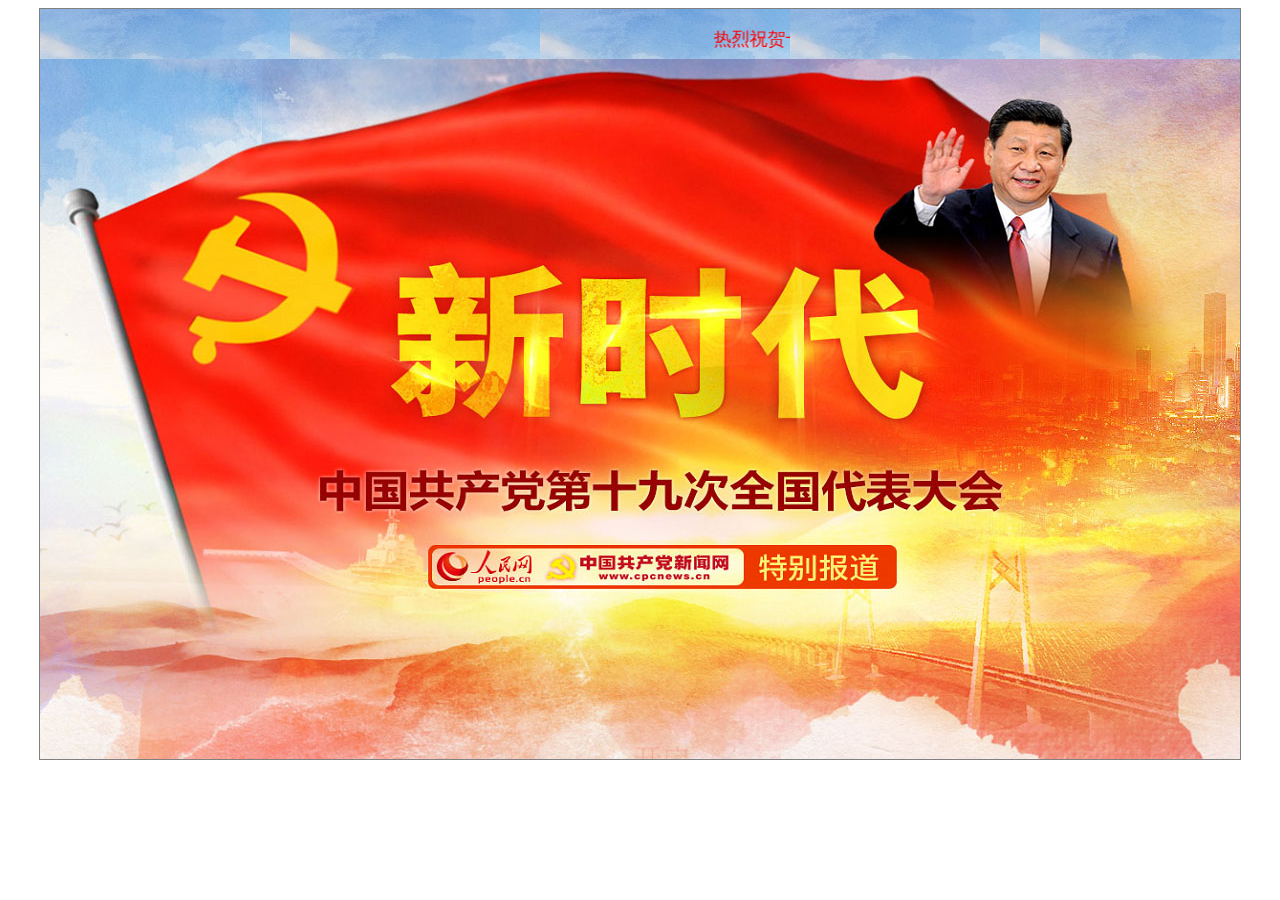
<file: index.html>
<!doctype html>
<html lang="en">
 <head>
  <meta charset="UTF-8">
  <meta name="Generator" content="EditPlus®">
  <meta name="Author" content="">
  <meta name="Keywords" content="">
  <meta name="Description" content="">
  <title>index</title>
  <style>
   #first {
   width:1200px;
   height:750px;
   margin:auto;
   border:1px solid grey;
   background:url(./img/font.jpg);
   }
   #a {
   width:300px;
   height:50px;
   margin:auto;
   }
   #a p {
   font-size:large;
   color:red;
   }
   #b {
   width:1200px;
   height:700px;
   }
  </style>
 </head>
 <body>
  <div id="first">
   <div id="a"><marquee direction="left" behavior="scroll" scrollamount="10"><p>热烈祝贺十九大完美召开.点击图片浏览更多信息</p></marquee></div>
   <div id="b"><a href="./pages/Map.html" target="_black" style="text-decoration:none"><img src="img/first.jpg"></a></div>
  </div>
 </body>
</html>
</file>
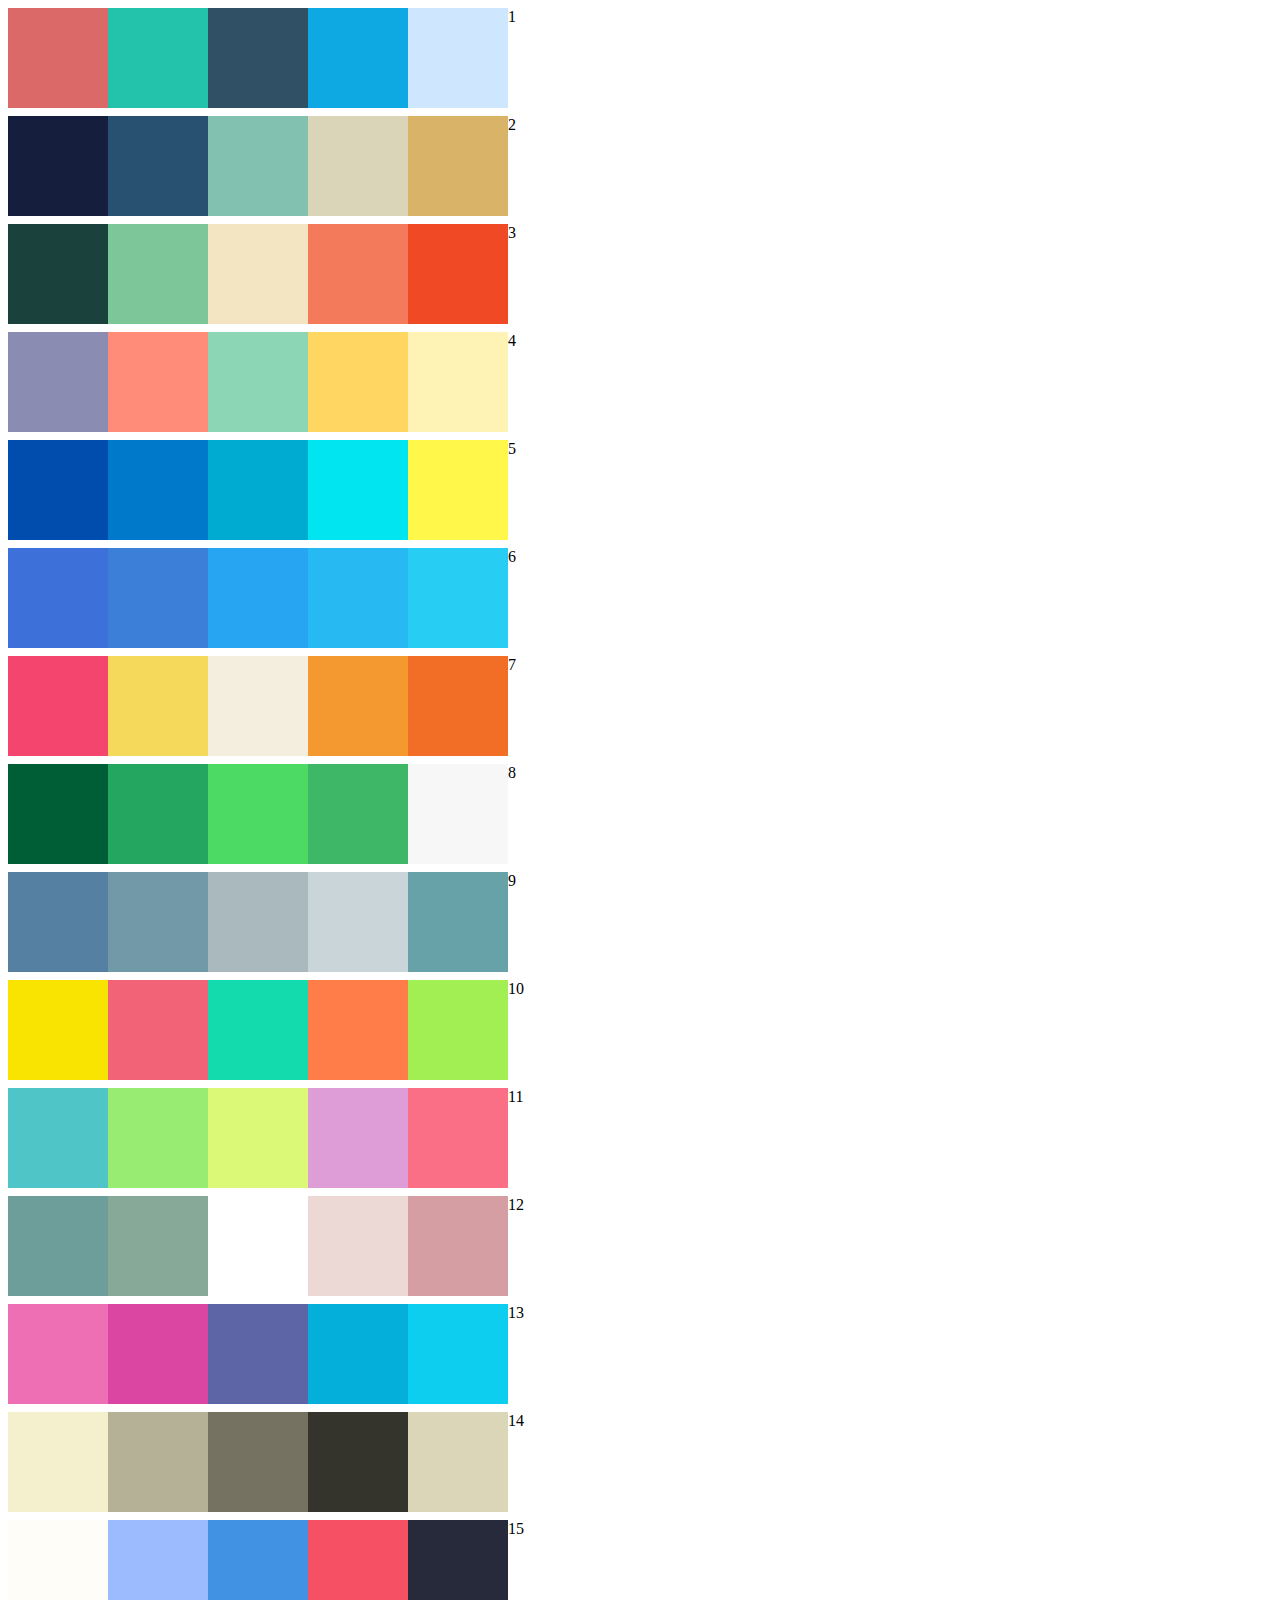
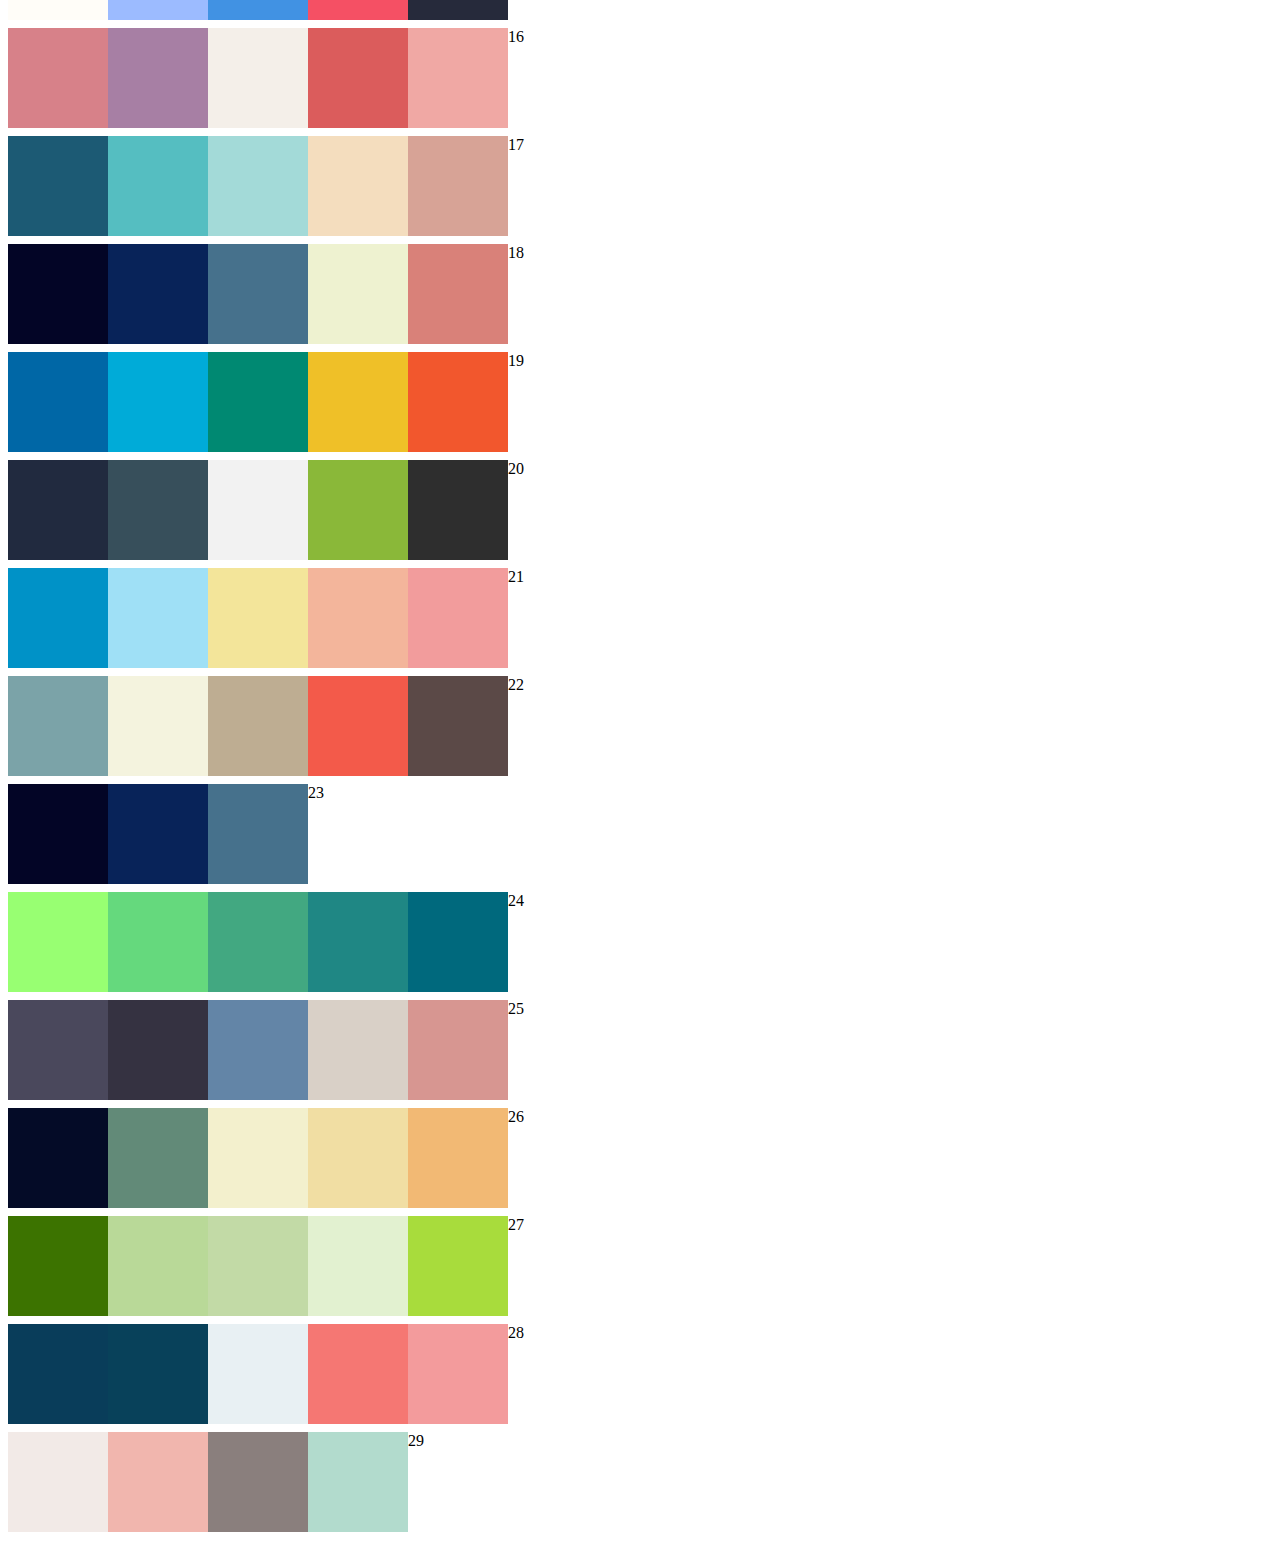
<file: color.html>
<!doctype html>
<html>
 <head>
  <meta charset="UTF-8">
  <title>test</title>
  <style>
  .a {
    width: 100px;
    height: 100px;
    float: left;
  }
  </style>
 </head>
 <body>
  <div class="a" style="background: #db6968"></div>
  <div class="a" style="background: #22c3aa"></div>
  <div class="a" style="background: #305066"></div>
  <div class="a" style="background: #0ea8e3"></div>
  <div class="a" style="background: #cfe6ff"></div>
  <div>1<br><br><br><br><br><br></div>
  <div class="a" style="background: #161e3e"></div>
  <div class="a" style="background: #285171"></div>
  <div class="a" style="background: #82c0af"></div>
  <div class="a" style="background: #dad4b9"></div>
  <div class="a" style="background: #d8b368"></div>
  <div>2<br><br><br><br><br><br></div>
  <div class="a" style="background: #1a413c"></div>
  <div class="a" style="background: #7cc699"></div>
  <div class="a" style="background: #f3e4c2"></div>
  <div class="a" style="background: #f37a5a"></div>
  <div class="a" style="background: #ef4926"></div>
  <div>3<br><br><br><br><br><br></div>
  <div class="a" style="background: #8a8cb2"></div>
  <div class="a" style="background: #ff8c78"></div>
  <div class="a" style="background: #8cd6b5"></div>
  <div class="a" style="background: #ffd661"></div>
  <div class="a" style="background: #fff2b5"></div>
  <div>4<br><br><br><br><br><br></div>
  <div class="a" style="background: #014dae"></div>
  <div class="a" style="background: #0179ca"></div>
  <div class="a" style="background: #00abd2"></div>
  <div class="a" style="background: #01e5f1"></div>
  <div class="a" style="background: #fff749"></div>
  <div>5<br><br><br><br><br><br></div>
  <div class="a" style="background: #3d71d9"></div>
  <div class="a" style="background: #3b7fd9"></div>
  <div class="a" style="background: #27a4f2"></div>
  <div class="a" style="background: #27b9f2"></div>
  <div class="a" style="background: #27cdf2"></div>
  <div>6<br><br><br><br><br><br></div>
  <div class="a" style="background: #f3456d"></div>
  <div class="a" style="background: #f4d95b"></div>
  <div class="a" style="background: #f4eede"></div>
  <div class="a" style="background: #f49930"></div>
  <div class="a" style="background: #f26d26"></div>
  <div>7<br><br><br><br><br><br></div>
  <div class="a" style="background: #005e37"></div>
  <div class="a" style="background: #24a560"></div>
  <div class="a" style="background: #4cd964"></div>
  <div class="a" style="background: #3eb866"></div>
  <div class="a" style="background: #f7f7f7"></div>
  <div>8<br><br><br><br><br><br></div>
  <div class="a" style="background: #5580a1"></div>
  <div class="a" style="background: #7299a7"></div>
  <div class="a" style="background: #aab9be"></div>
  <div class="a" style="background: #cad5d9"></div>
  <div class="a" style="background: #68a2a9"></div>
  <div>9<br><br><br><br><br><br></div>
  <div class="a" style="background: #f8e400"></div>
  <div class="a" style="background: #f26378"></div>
  <div class="a" style="background: #13dbad"></div>
  <div class="a" style="background: #ff7d48"></div>
  <div class="a" style="background: #a2ef54"></div>
  <div>10<br><br><br><br><br><br></div>
  <div class="a" style="background: #4fc5c7"></div>
  <div class="a" style="background: #97ec71"></div>
  <div class="a" style="background: #dbf977"></div>
  <div class="a" style="background: #de9dd6"></div>
  <div class="a" style="background: #fa6e86"></div>
  <div>11<br><br><br><br><br><br></div>
  <div class="a" style="background: #6d9e99"></div>
  <div class="a" style="background: #87a997"></div>
  <div class="a" style="background: #ffffff"></div>
  <div class="a" style="background: #ecd8d4"></div>
  <div class="a" style="background: #d49ea2"></div>
  <div>12<br><br><br><br><br><br></div>
  <div class="a" style="background: #ef6fb5"></div>
  <div class="a" style="background: #db46a3"></div>
  <div class="a" style="background: #5d65a7"></div>
  <div class="a" style="background: #04afda"></div>
  <div class="a" style="background: #0dceee"></div> 
  <div>13<br><br><br><br><br><br></div>
  <div class="a" style="background: #f4efcc"></div>
  <div class="a" style="background: #b4b197"></div>
  <div class="a" style="background: #757261"></div>
  <div class="a" style="background: #35342c"></div>
  <div class="a" style="background: #dbd6b7"></div>
  <div>14<br><br><br><br><br><br></div>
  <div class="a" style="background: #fffdf8"></div>
  <div class="a" style="background: #9cbbff"></div>
  <div class="a" style="background: #4192e3"></div>
  <div class="a" style="background: #f55064"></div>
  <div class="a" style="background: #262a3b"></div>
  <div>15<br><br><br><br><br><br></div>
  <div class="a" style="background: #d78189"></div>
  <div class="a" style="background: #a77fa4"></div>
  <div class="a" style="background: #f4efe9"></div>
  <div class="a" style="background: #db5c5c"></div>
  <div class="a" style="background: #f0a8a4"></div>
  <div>16<br><br><br><br><br><br></div>
  <div class="a" style="background: #1c5a74"></div>
  <div class="a" style="background: #55bec1"></div>
  <div class="a" style="background: #a3dad8"></div>
  <div class="a" style="background: #f4ddbe"></div>
  <div class="a" style="background: #d7a396"></div>
  <div>17<br><br><br><br><br><br></div>
  <div class="a" style="background: #030526"></div>
  <div class="a" style="background: #082359"></div>
  <div class="a" style="background: #46718c"></div>
  <div class="a" style="background: #eef2d0"></div>
  <div class="a" style="background: #d98179"></div>
  <div>18<br><br><br><br><br><br></div>
  <div class="a" style="background: #0067a6"></div>
  <div class="a" style="background: #00abd8"></div>
  <div class="a" style="background: #008972"></div>
  <div class="a" style="background: #efc028"></div>
  <div class="a" style="background: #f2572d"></div>
  <div>19<br><br><br><br><br><br></div>
  <div class="a" style="background: #212a3f"></div>
  <div class="a" style="background: #374f5b"></div>
  <div class="a" style="background: #f2f2f2"></div>
  <div class="a" style="background: #8ab839"></div>
  <div class="a" style="background: #2e2e2e"></div>
  <div>20<br><br><br><br><br><br></div>
  <div class="a" style="background: #0092c7"></div>
  <div class="a" style="background: #9fe0f6"></div>
  <div class="a" style="background: #f3e59a"></div>
  <div class="a" style="background: #f3b59b"></div>
  <div class="a" style="background: #f29c9c"></div>
  <div>21<br><br><br><br><br><br></div>
  <div class="a" style="background: #7ba3a8"></div>
  <div class="a" style="background: #f4f3de"></div>
  <div class="a" style="background: #bead92"></div>
  <div class="a" style="background: #f35a4a"></div>
  <div class="a" style="background: #5b4947"></div>
  <div>22<br><br><br><br><br><br></div>
  <div class="a" style="background: #030526"></div>
  <div class="a" style="background: #082359"></div>
  <div class="a" style="background: #46718c"></div>
  <div>23<br><br><br><br><br><br></div>
  <div class="a" style="background: #98ff72"></div>
  <div class="a" style="background: #65d97d"></div>
  <div class="a" style="background: #42a881"></div>
  <div class="a" style="background: #1f8784"></div>
  <div class="a" style="background: #00697d"></div>
  <div>24<br><br><br><br><br><br></div>
  <div class="a" style="background: #4a485c"></div>
  <div class="a" style="background: #353241"></div>
  <div class="a" style="background: #6385a7"></div>
  <div class="a" style="background: #d9d0c7"></div>
  <div class="a" style="background: #d79691"></div>
  <div>25<br><br><br><br><br><br></div>
  <div class="a" style="background: #040b27"></div>
  <div class="a" style="background: #628a78"></div>
  <div class="a" style="background: #f3f0cd"></div>
  <div class="a" style="background: #f1dea3"></div>
  <div class="a" style="background: #f2b974"></div>
  <div>26<br><br><br><br><br><br></div>
  <div class="a" style="background: #3c7300"></div>
  <div class="a" style="background: #b9d998"></div>
  <div class="a" style="background: #c2daa6"></div>
  <div class="a" style="background: #e2f1d0"></div>
  <div class="a" style="background: #a8dc3c"></div>
  <div>27<br><br><br><br><br><br></div>
  <div class="a" style="background: #093d5a"></div>
  <div class="a" style="background: #08415a"></div>
  <div class="a" style="background: #e8f0f3"></div>
  <div class="a" style="background: #f57773"></div>
  <div class="a" style="background: #f39b9c"></div>
  <div>28<br><br><br><br><br><br></div>
  <div class="a" style="background: #f2eae7"></div>
  <div class="a" style="background: #f1b6ae"></div>
  <div class="a" style="background: #8a7f7d"></div>
  <div class="a" style="background: #b2dbcd"></div>
  <div>29<br><br><br><br><br><br></div>
 </body>
</html>
</file>
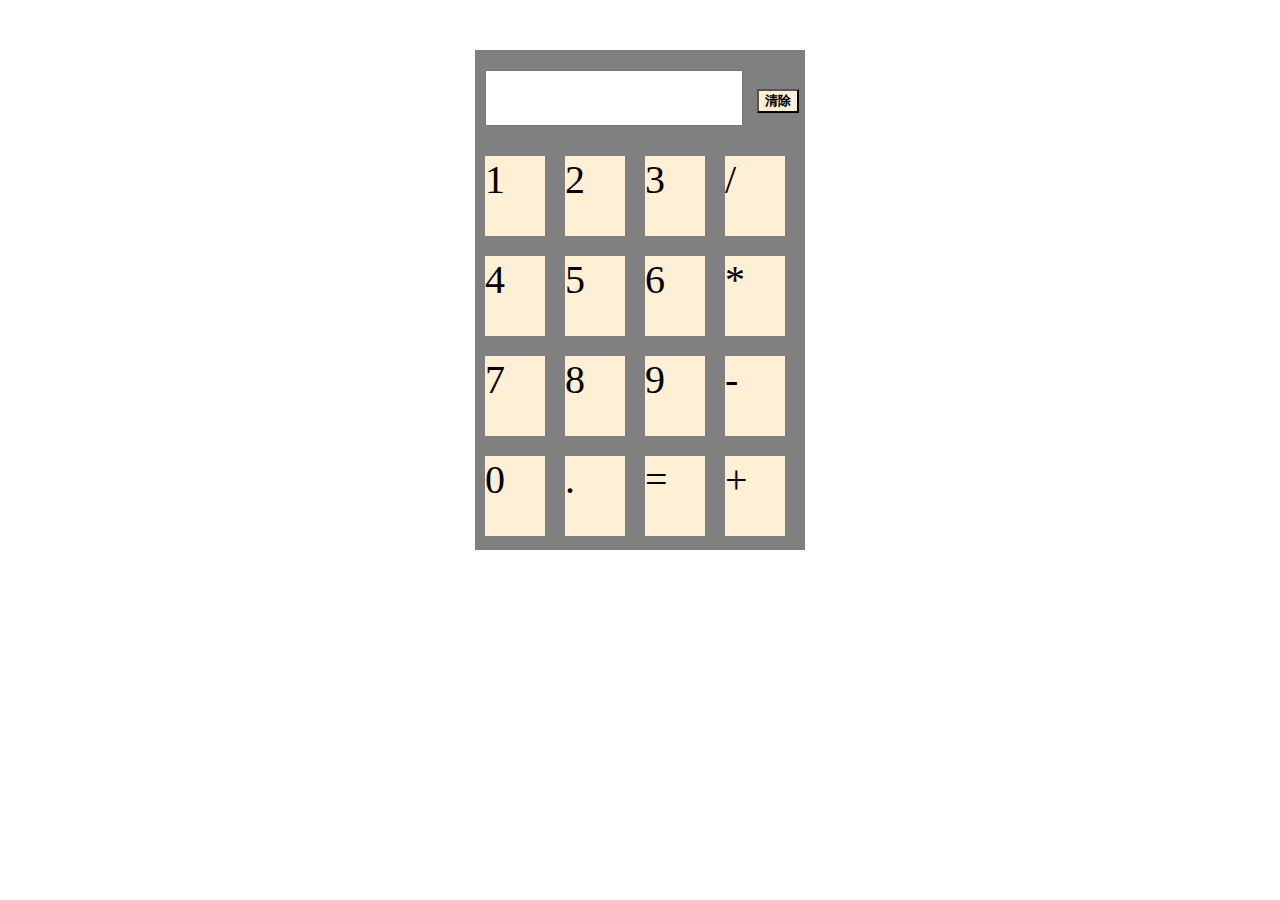
<file: Counter.html>
<!DOCTYPE html>
<html>
	<head>
		<meta charset="utf-8">
		<title>计算器</title>
	</head>
	<style type="text/css">
		#main1 {
			width: 330px;
			height: 500px;
			background: gray;
			margin: auto;
			margin-top: 50px;
		}
		#show {
			width: 250px;
			height: 50px;
			margin: 20px 10px;
			font-size: 20px;
		}
		.btn1 {
			width: 60px;
			height: 80px;
			float: left;
			margin: 10px;
			background: papayawhip;
			font-size: 40px;
		}
		.btn2 {
			width: 60px;
			height: 80px;
			float: left;
			margin: 10px;
			background: papayawhip;
			font-size: 40px;
		}
	</style>
	<script type="text/javascript">
		window.onload=function  () {
			var oMain=document.getElementById('main1');
			var oShow=document.getElementById('show');
			var oClear=document.getElementById('clear');
			var aBtn1=oMain.getElementsByClassName('btn1');
			var aBtn2=oMain.getElementsByClassName('btn2');
			var target=0;
			var num1=null;
			var num2=null;
			
			oClear.onclick=function () {
				oShow.value='';
				target=0;
			}
			
			for (var i=0; i<aBtn1.length; i++) {
				aBtn1[i].onclick=function () {
					if (target==0) {
						oShow.value='';
						oShow.value+=this.innerHTML;
						target=-1;
					} else {
						oShow.value+=this.innerHTML;
					}
				}
			}
			for (var i=0; i<aBtn2.length; i++) {
				aBtn2[i].index=i;
				aBtn2[i].onclick=function () {
					switch (this.index){
						case 0:
						num1=parseFloat(oShow.value);
						oShow.value='';
						target=1;
							break;
						case 1:
						num1=parseFloat(oShow.value);
						oShow.value='';
						target=2;
							break;
						case 2:
						num1=parseFloat(oShow.value);
						oShow.value='';
						target=3;
							break;
						case 3:
						oShow.value+='0';
						if (target==0) {
							target=-1;
						}
							break;
						case 4:
						oShow.value+='.';
						if (target==0) {
							target=-1;
						}
							break;
						case 5:
						num2=parseFloat(oShow.value);
						if (target==1) {
							oShow.value=num1/num2;
							target=0;
						} else if (target==2) {
							oShow.value=num1*num2;
							target=0;
						} else if (target==3) {
							oShow.value=num1-num2;
							target=0;
						} else if (target==4) {
							oShow.value=num1+num2;
							target=0;
						} else {
							alert('BUG');
						}
							break;
						case 6:
						num1=parseFloat(oShow.value);
						oShow.value='';
						target=4;
							break;
						default:
							break;
					}
				}
			}
		}		
	</script>
	<body>
		<div id="main1">
			<input type="text" id="show" value="" />
			<input type="button" id="clear" value="清除" style="background: papayawhip;font-weight: bold;"/>
			<div class="btn1">1</div>
			<div class="btn1">2</div>
			<div class="btn1">3</div>
			<div class="btn2">/</div>
			<div class="btn1">4</div>
			<div class="btn1">5</div>
			<div class="btn1">6</div>
			<div class="btn2">*</div>
			<div class="btn1">7</div>
			<div class="btn1">8</div>
			<div class="btn1">9</div>
			<div class="btn2">-</div>
			<div class="btn2">0</div>
			<div class="btn2">.</div>
			<div class="btn2">=</div>
			<div class="btn2">+</div>
		</div>
	</body>
</html>
</file>
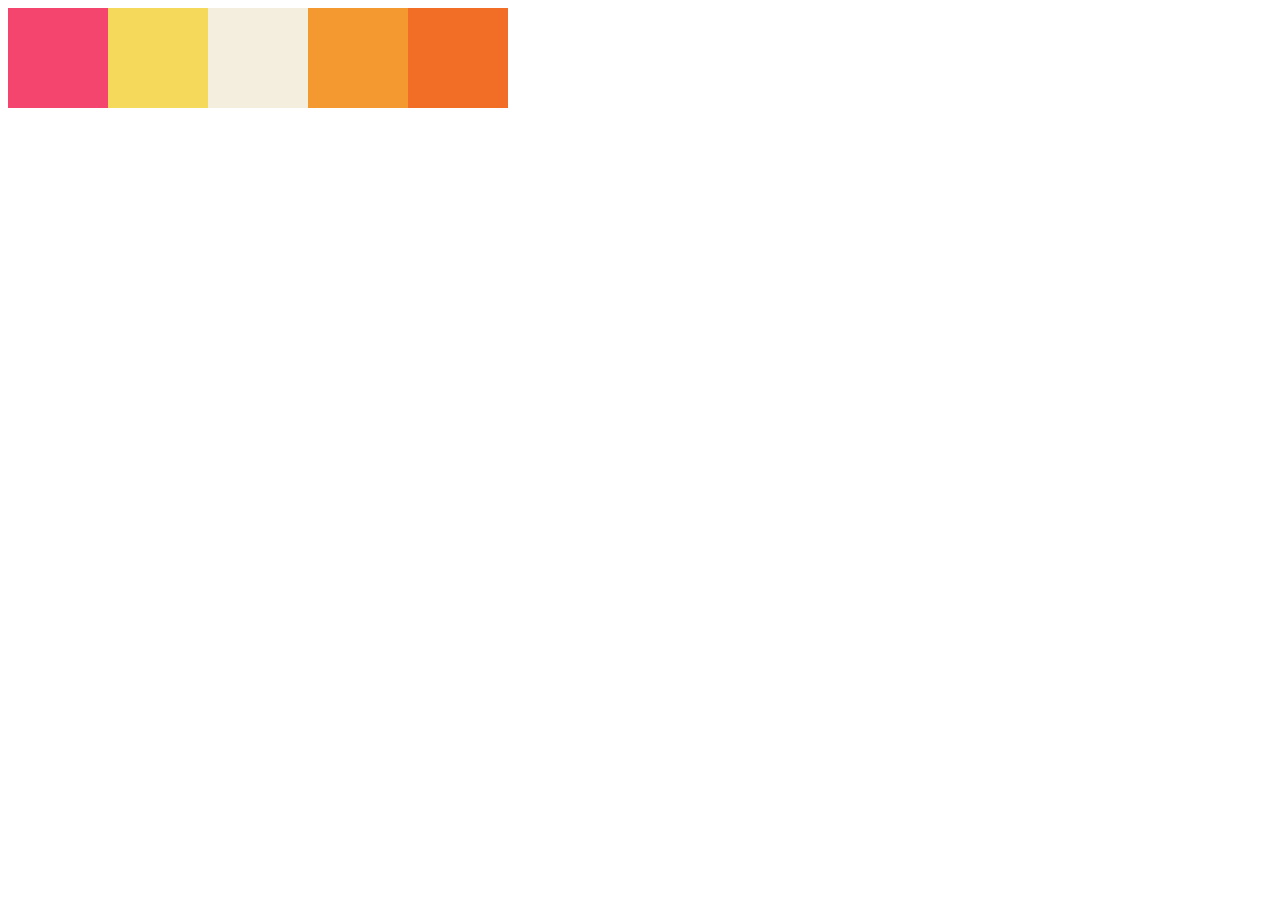
<file: test.html>
<!doctype html>
<html>
 <head>
  <meta charset="UTF-8">
  <title>color</title>
  <style>
   .a {
    width: 100px;
    height: 100px;
    float: left;
   }
  </style>
 </head>
 <body>
  <div class="a" style="background: #f3456d"></div>
  <div class="a" style="background: #f4d95b"></div>
  <div class="a" style="background: #f4eede"></div>
  <div class="a" style="background: #f49930"></div>
  <div class="a" style="background: #f26d26"></div>
 </body>
</html>
</file>
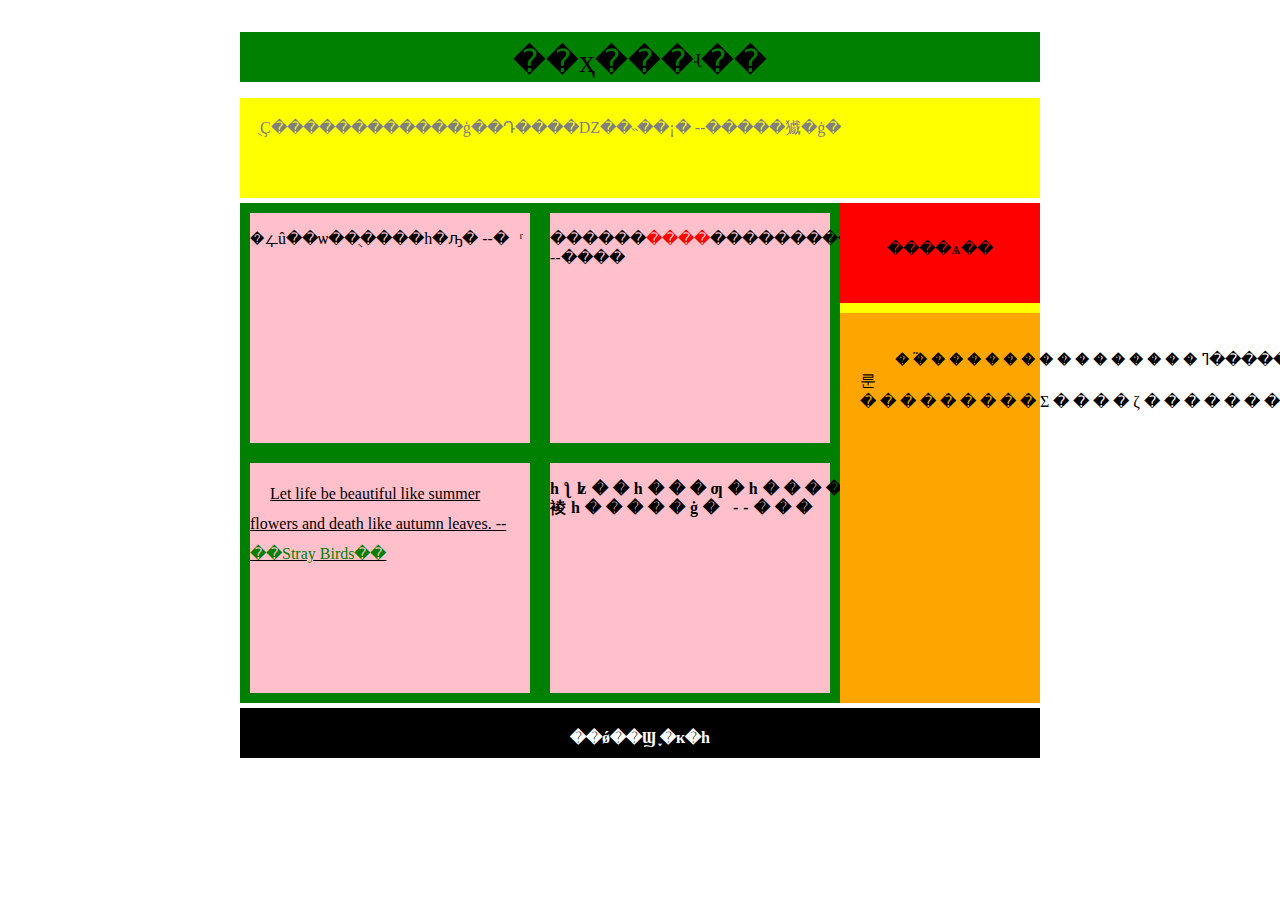
<file: Test_02.html>
<!DOCTYPE HTML PUBLIC "-//W3C//DTD HTML 4.01 Transitional//EN" "http://www.w3.org/TR/html4/loose.dtd">
<html>
 <head>
  <title> Test.02 </title>
  <meta name="Generator" content="EditPlus">
  <meta name="Author" content="">
  <meta name="Keywords" content="">
  <meta name="Description" content="">
  <style>
   div#s{
		width: 800px;
		margin: auto;
   }

   #a{
		height: 50px;
		background: green;
		margin-bottom: 5px;
	}

	#pa{
		padding: 10px;
		font-size: xx-large;
		text-align: center;
	}

	#b{
		height: 100px;
		background: yellow;
		margin-bottom: 5px;
	}

	#pb{
		padding: 20px;
		color: gray;
	}

	#c1{
		width: 600px;
		height: 500px;
		float: left;
		background: green;
		margin-bottom: 5px;
	}

		.c11{
			width: 280px;
			height: 230px;
			float: left;
			background: pink;
			margin: 10px;
		}

		#sc12{
			color: red;
		}

		#pc13{
			text-indent: 20px;
			line-height: 30px;
			text-decoration: underline;

		}
		#sc13{
			color: green;
		}

		#pc14{
			letter-spacing: 5px;
			font-weight: bolder;
		}

	#c2{
		width: 200px;
		height: 500px;
		float: left;
		background: yellow;
		margin-bottom: 5px;
	}

		#c21{
			width: 200px;
			height: 100px;
			float: right;
			background: red;
		}
		#pc21{
			text-align: center;
			padding: 20px;
		}

		#c22{
			width: 200px;
			height: 390px;
			float: right;
			background: orange;
			margin-top: 10px;
		}
		#pc22{
			text-indent: 35px;
			letter-spacing: 4px;
			padding: 20px;
			line-height: 21px;
		}

	#d{
		height: 50px;
		background: black;
		clear: both;
	}
	#pd{
		color: white;
		padding-top: 20px;
		text-align: center;
		font-weight: bold;

	}
  </style>
 </head>

 <body>
	<div id = "s">
		<div id = "a"><p id = "pa">��ҳ���ʵ��</p></div>
		<div id = "b"><p id = "pb">ֻҪ������������ģ��Դ����Ǳ��˵��¡�  --�����㺣�ġ�</p></div>
		<div id = "c1">
			<div class = "c11"><p>�ഺû��ѡ��ֻ����һ�ԡ�  --��ͬ</p></div>
			<div class = "c11"><p>������<span id = "sc12">����</span>�����������ˡ�  --����</p></div>
			<div class = "c11"><p id = "pc13">Let life be beautiful like summer flowers and death like autumn leaves.  --<span id = "sc13">��Stray Birds��</span></p></div>
			<div class = "c11"><p id = "pc14">һƪʫ��һ���ƣ�һ�����裬һ�����ġ�  --���</p></div></div>
		<div id = "c2">
			<div id = "c21"><p id = "pc21">����ѧ��</p></div>
			<div id = "c22"><p id = "pc22">��֮���������������ߣ������������������ߣ�������ҡ���������ߣ��������������������ߣ��������ġ����������ߣ��ȳ����⡣���������ߣ�������֪����֪�ڸ��������֪����֪��������ϣ���϶��������������������ޣ����޶�����룬���������Σ����ζ�������ƽ��</p></div></div>
		<div id = "d"><p id = "pd">��ǿ��Ϣ  ֪�к�һ</p></div></div>
 </body>
</html>
</file>
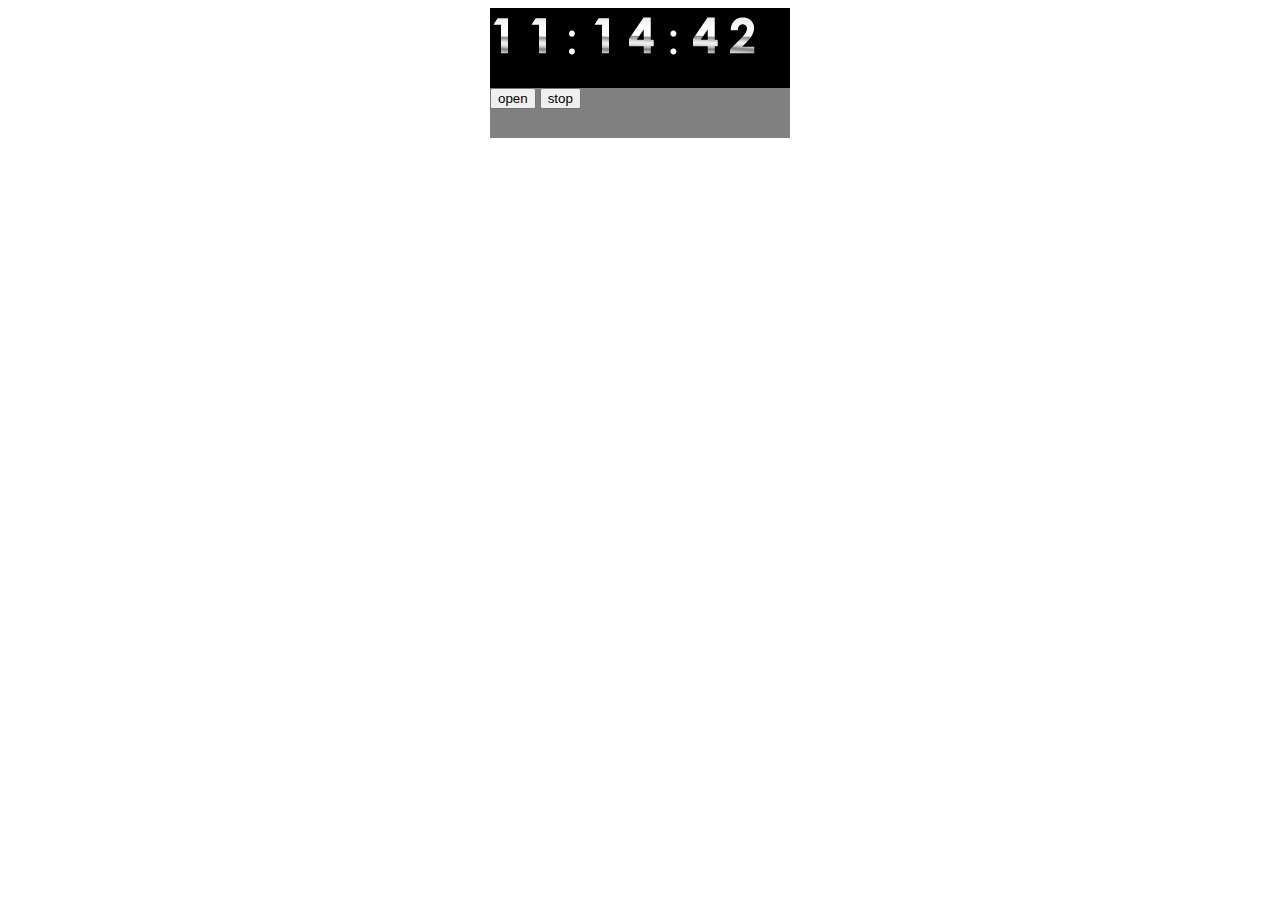
<file: timer.html>
<!DOCTYPE html>
<html>
	<head>
		<meta charset="{CHARSET}">
		<title>timer</title>
		<script type="text/javascript">
			window.onload=function  () {
				var aImg=document.getElementsByTagName('img');
				
				//用于将一位数的时间转换成二位数
				function dou (i) {
					if (i<10) {
						return '0'+i;
					} else{
						return ''+i;
					}
				}
				
				function get () {
					//创建日期对象
					var oDate=new Date();
					//获取系统时间：getHours()、getMinutes()、getSeconds()
					var arr=dou(oDate.getHours())+dou(oDate.getMinutes())+dou(oDate.getSeconds());
					for (var i=0; i<arr.length; i++) {
						//将系统时间的数组和img标签结合
						aImg[i].src='img/'+arr[i]+'.png';
					}
				}
				
				get();
				var timer=null;
				timer=setInterval(get, 1000);
				
				var oBtn1=document.getElementById('btn1');
				var oBtn2=document.getElementById('btn2');
				
				oBtn1.onclick=function  () {
					timer=setInterval(get, 1000);
				}
				oBtn2.onclick=function  () {
					clearInterval(timer);
				}
			}
		</script>
	</head>
	<body>
		<div id="mian" style="width: 300px; height: 80px; background: black; color: white; font-size: 50px; margin: auto;">
			<img src=""/>
			<img src=""/>
			:
			<img src=""/>
			<img src=""/>
			:
			<img src=""/>
			<img src=""/>
		</div>
		<div id="ot" style="width: 300px; height: 50px; background: grey; margin: auto;">
			<input type="button" id="btn1" value="open" />
			<input type="button" id="btn2" value="stop" />
		</div>
	</body>
</html>
</file>
